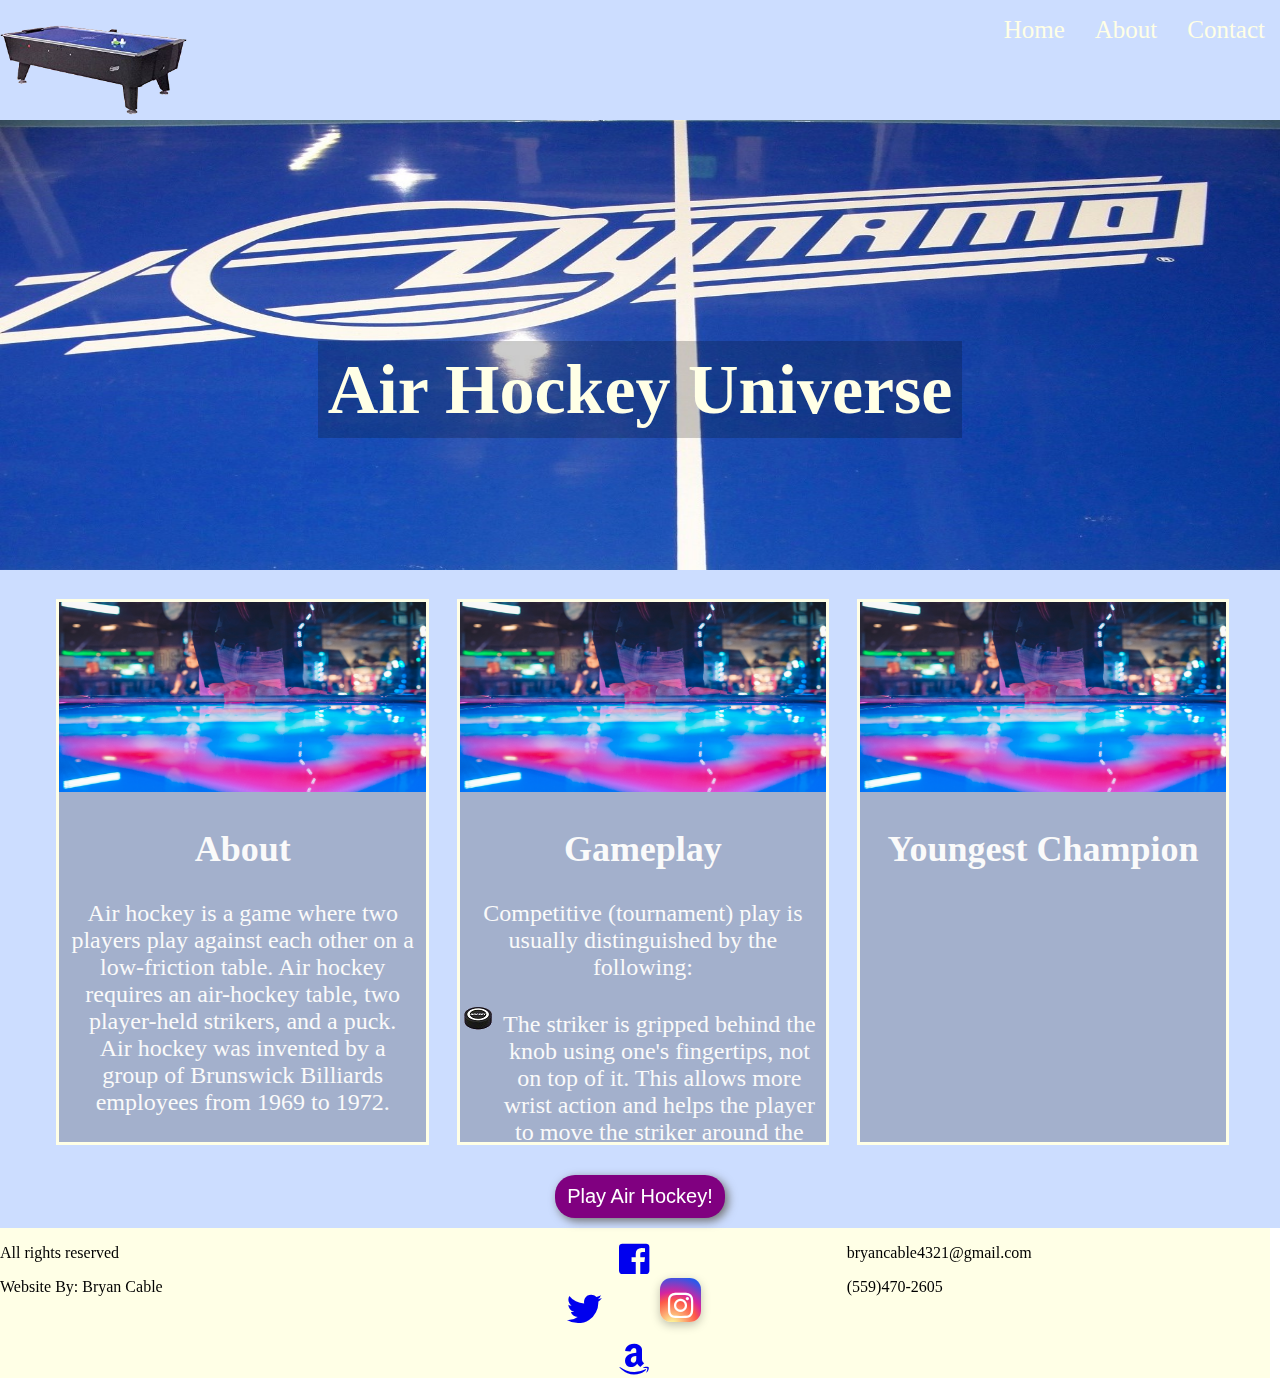
<file: index.html>
<!DOCTYPE html>
<html lang="en-US">
    <head>
        <title>AHU</title>
        <meta charset="utf-8" />
        <meta name="viewport" content="width=device-width, initial-scale=1" />
        <link rel="icon" href="images/table.png" />
        <link rel="stylesheet" href="css/fontawesome-all.css"></script>
        <link rel="stylesheet" type="text/css" href="css/styles.css" />
        <!-- Global site tag (gtag.js) - Google Analytics -->
        <script async src="https://www.googletagmanager.com/gtag/js?id=UA-114288611-1"></script>
        <script>
        window.dataLayer = window.dataLayer || [];
        function gtag(){dataLayer.push(arguments);}
        gtag('js', new Date());

        gtag('config', 'UA-114288611-1');
        </script>
    </head>
    
    <!--BEGIN body-->
    
    <body>
    
        <!-- Start of nav-->
        
        <nav class="main-nav">
            <a href="https://theahpa.com" target="_blank">
            <img src="images/table.png" alt="Logo" class="logo" />
            </a>       
            <ul class="nav-list">
                <li class="nav-item">
                <a href="index.html" class="home">Home</a>
                </li>
                <li class="nav-item">
                <a href="about.html" class="about">About</a>
                </li>
                <li class="nav-item">
                <a href="contact.html" class="contact">Contact</a>
                </li>
            </ul>
        </nav>
        
        <!-- End of nav -->
        
        <!-- Start of hero -->
        
        <section class="hero-section">
            <h1 class="hero-text">
                <span class="text-background">Air Hockey Universe</span>
            </h1>
        </section>
        <!-- End hero section -->
        
        <!-- Start of column section -->
        
        <section class="container">
            <div class="column">
            <img src="images/ah.jpg" alt="Blue Dragon" class="column-image" />
            <h2>About</h2>
            <p class="column-text">Air hockey is a game where two players play against each other on a low-friction table. Air hockey requires an air-hockey table, two player-held strikers, and a puck. Air hockey was invented by a group of Brunswick Billiards employees from 1969 to 1972.</p>
            </div>
            <div class="column">
            <img src="images/ah.jpg" alt="Blue Dragon" class="column-image" />
            <h2>Gameplay</h2>
            <p class="column-text">Competitive (tournament) play is usually distinguished by the following:</p>
            <ul class="column-text2">
                <li>The striker is gripped behind the knob using one's fingertips, not on top of it. This allows more wrist action and helps the player to move the striker around the table faster.</li>
                <li>For basic defense, the striker is kept centered at least 8 inches out from the goal. In this position, very slight movements to the left and right will block virtually all straight shots. To block bank shots, one pulls back quickly to the corners of the goal. This is known as the "triangle defense".</li>
                <li>Shots are often hit out of "drifts", where the puck travels in set patterns designed to throw off the opponent's expectations and timing. The most popular drifts are the "center", "diamond", "diagonal", and "L".</li>
                <li>Shots are often organized into meaning groups of shots which are hit with the same apparent delivery but opposite directions, caused by hitting the puck at slightly different locations on the striker. For example, a transverse motion of the right arm can lead to a "cut shot" to the left corner of the opponent's goal or a "right wall under" (bank off the right wall, into the right corner of the opponent's goal).</li>
            </ul>
            </div>
            <div class="column">
            <img src="images/ah.jpg" alt="Blue Dragon" class="column-image" />
            <h2>Youngest Champion</h2>
            <iframe class="video" width="325" height="225" src="https://www.youtube.com/embed/qG0X9iPvyK4?rel=0" frameborder="0" allow="autoplay; encrypted-media" allowfullscreen></iframe>
            </div>
        
        <!-- End column section -->
    
        <!-- Start button section -->
        <div class="button-box">
            <button class="btn">
                <a class="button-text" href="http://www.cbc.ca/kidscbc2/content/games/air-hockey/index.html" target="_blank">
                Play Air Hockey!
                </a>
            </button>
        </div>
    <!-- End button section -->
    </section>
    
    <!-- Start footer section -->
    <footer class="main-footer">
        <div class="footer-section">
            <p>All rights reserved</p>
            <p>Website By: Bryan Cable</p>
        </div>
        <!-- Diamond Social Media Icon -->
        <div class="footer-section">
            <div class="main-box center">
                <div class="box center circle-background">
                    <div class="center-text fb">
                        <a href="https://www.facebook.com/USairhockey/" target="_blank">
                        <i class="fab fa-facebook-square"></i>
                        </a>
                    </div>
                </div>
                <div class="box left circle-background">
                    <div class="center-text twitter">
                        <a href="https://twitter.com/hashtag/airhockey?lang=en" target="_blank">
                        <i class="fab fa-twitter"></i>
                        </a>
                    </div>
                </div>
                <div class="box right circle-background">
                    <div class="center-text instagram">
                        <a href="https://fontawesome.com/icons/instagram?style=brands">
                        <i class="fab fa-instagram"></i>
                        </a>
                    </div>
                </div>
                <div class="box center clear-left circle-background">
                    <div class="center-text amazon">
                        <a href="https://www.amazon.com/Valley-Dynamo-8ft-Style-Hockey-Table/dp/B001MT4JT6/ref=sr_1_9?ie=UTF8&qid=1517898935&sr=8-9&keywords=dynamo+table" target="_blank">
                        <i class="fab fa-amazon"></i> 
                        </a>
                    </div>
                </div>
            </div>
        </div>
        <div class="footer-section">
            <p>bryancable4321@gmail.com</p>
            <p>(559)470-2605</p>
        </div>
    </footer>
    <!-- End footer section -->
    
    
    </body>
</file>
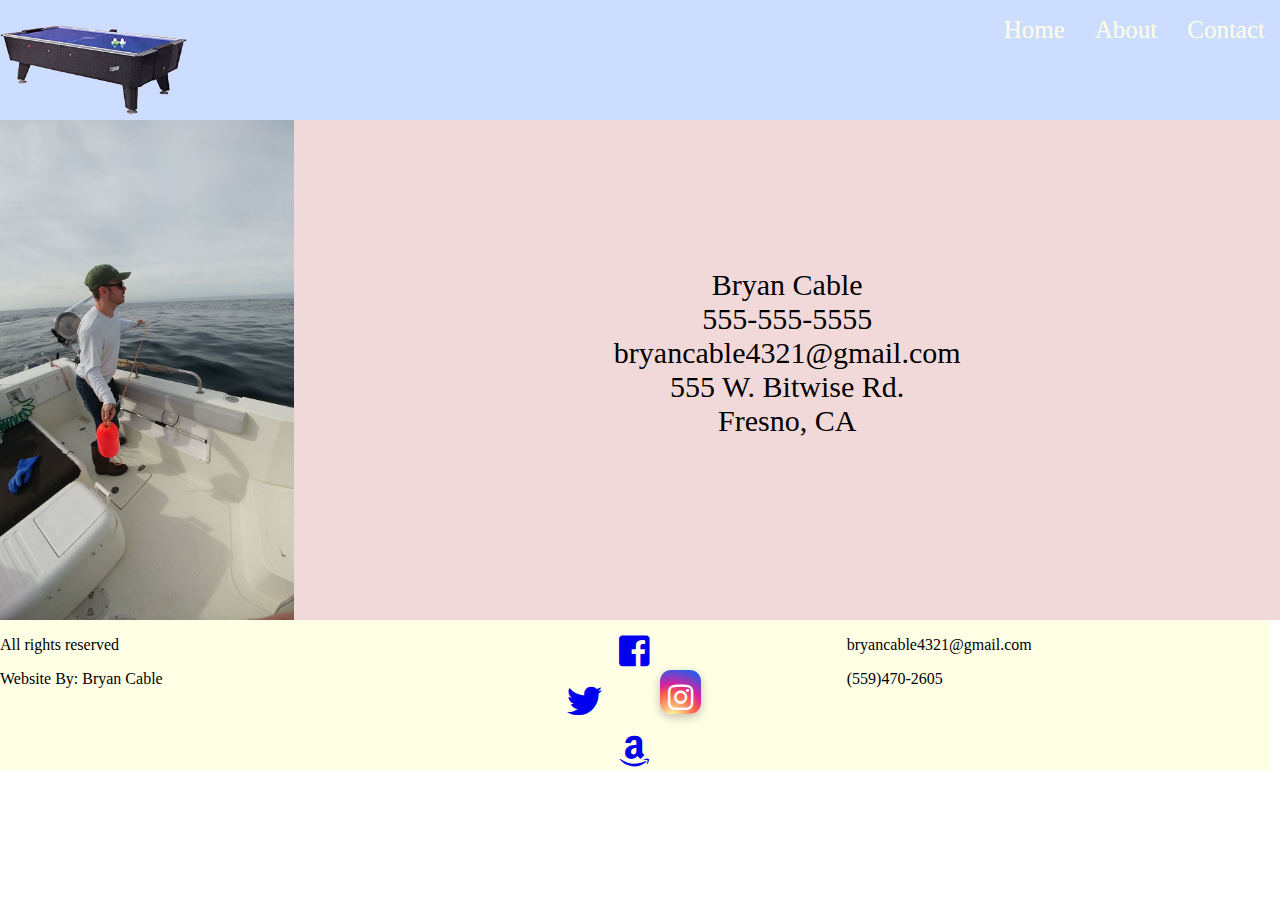
<file: about.html>
<!DOCTYPE html>
<html lang="en-US">
    <head>
        <title>AHU</title>
        <meta charset="utf-8" />
        <meta name="viewport" content="width=device-width, initial-scale=1" />
        <link rel="icon" href="images/table.png" />
        <link rel="stylesheet" href="css/fontawesome-all.css"></script>
        <link rel="stylesheet" type="text/css" href="css/styles.css" />
        <!-- Global site tag (gtag.js) - Google Analytics -->
        <script async src="https://www.googletagmanager.com/gtag/js?id=UA-114288611-1"></script>
        <script>
        window.dataLayer = window.dataLayer || [];
        function gtag(){dataLayer.push(arguments);}
        gtag('js', new Date());

        gtag('config', 'UA-114288611-1');
        </script>
    </head>
    
    <!--BEGIN body-->
    
    <body>
    
        <!-- Start of nav-->
        
        <nav class="main-nav">
            <a href="http://theahpa.com" target="_blank">
            <img src="images/table.png" alt="Logo" class="logo" />
            </a>       
            <ul class="nav-list">
                <li class="nav-item">
                <a href="index.html" class="home">Home</a>
                </li>
                <li class="nav-item">
                <a href="about.html" target="_blank" class="about">About</a>
                </li>
                <li class="nav-item">
                <a href="contact.html" class="contact">Contact</a>
                </li>
            </ul>
        </nav>
        
        <!-- End of nav -->
        
        <!-- Selfie -->
        <div class="selfie-box">
            <img class="selfie" src="images/crabbing.jpg"
        </div>
        <!-- End selfie -->
        
        <!-- Start contact info -->
        <div class="contact-box">
            <p class="contact-text">Bryan Cable <br> 555-555-5555 <br> bryancable4321@gmail.com <br> 555 W. Bitwise Rd. <br> Fresno, CA</p>
        </div>
        <!-- End contact info -->
        
        <!-- Start footer section -->
    <footer class="main-footer">
        <div class="footer-section">
            <p>All rights reserved</p>
            <p>Website By: Bryan Cable</p>
        </div>
        <!-- Diamond Social Media Icon -->
        <div class="footer-section">
            <div class="main-box center">
                <div class="box center circle-background">
                    <div class="center-text fb">
                        <a href="https://www.facebook.com/USairhockey/" target="_blank">
                        <i class="fab fa-facebook-square"></i>
                        </a>
                    </div>
                </div>
                <div class="box left circle-background">
                    <div class="center-text twitter">
                        <a href="https://twitter.com/hashtag/airhockey?lang=en" target="_blank">
                        <i class="fab fa-twitter"></i>
                        </a>
                    </div>
                </div>
                <div class="box right circle-background">
                    <div class="center-text instagram">
                        <a href="https://fontawesome.com/icons/instagram?style=brands">
                        <i class="fab fa-instagram"></i>
                        </a>
                    </div>
                </div>
                <div class="box center clear-left circle-background">
                    <div class="center-text amazon">
                        <a href="https://www.amazon.com/Valley-Dynamo-8ft-Style-Hockey-Table/dp/B001MT4JT6/ref=sr_1_9?ie=UTF8&qid=1517898935&sr=8-9&keywords=dynamo+table" target="_blank">
                        <i class="fab fa-amazon"></i> 
                        </a>
                    </div>
                </div>
            </div>
        </div>
        <div class="footer-section">
            <p>bryancable4321@gmail.com</p>
            <p>(559)470-2605</p>
        </div>
    </footer>
    <!-- End footer section -->
    
    
    </body>
</file>
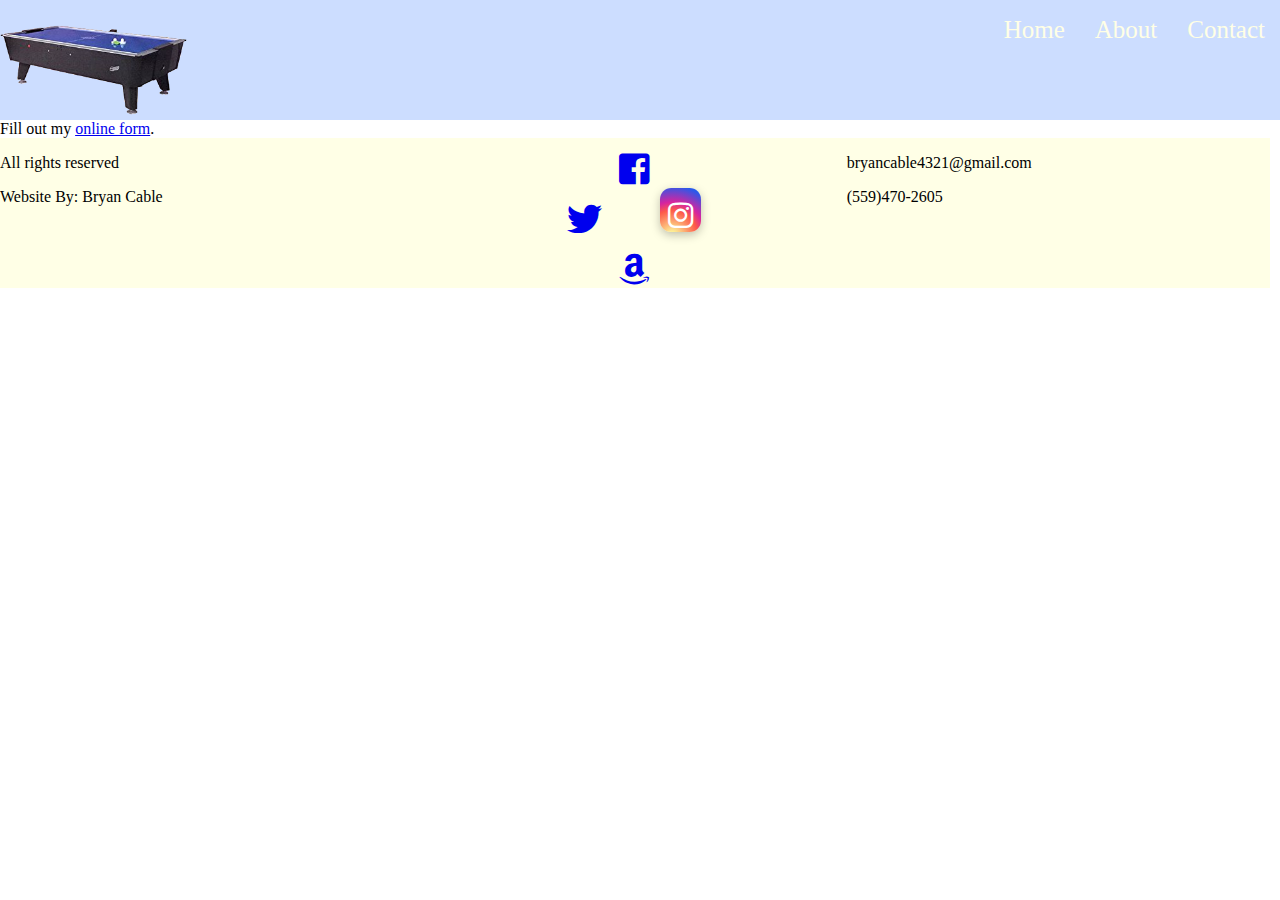
<file: contact.html>
<!DOCTYPE html>
<html lang="en-US">
    <head>
        <title>AHU</title>
        <meta charset="utf-8" />
        <meta name="viewport" content="width=device-width, initial-scale=1" />
        <link rel="icon" href="images/table.png" />
        <link rel="stylesheet" href="css/fontawesome-all.css"></script>
        <link rel="stylesheet" type="text/css" href="css/styles.css" />
        <!-- Global site tag (gtag.js) - Google Analytics -->
<script async src="https://www.googletagmanager.com/gtag/js?id=UA-114288611-1"></script>
<script>
  window.dataLayer = window.dataLayer || [];
  function gtag(){dataLayer.push(arguments);}
  gtag('js', new Date());

  gtag('config', 'UA-114288611-1');
</script>
    </head>
    
    <!--BEGIN body-->
    
    <body>
    
        <!-- Start of nav-->
        
        <nav class="main-nav">
            <a href="http://theahpa.com" target="_blank">
            <img src="images/table.png" alt="Logo" class="logo" />
            </a>       
            <ul class="nav-list">
                <li class="nav-item">
                <a href="index.html" class="home">Home</a>
                </li>
                <li class="nav-item">
                <a href="about.html" class="about">About</a>
                </li>
                <li class="nav-item">
                <a href="contact.html" target="_blank" class="contact">Contact</a>
                </li>
            </ul>
        </nav>
        
        <!-- End of nav -->
        
        <!-- Start map section -->
        <div id="wufoo-z15xvamg0oufiu7">
                Fill out my <a href="https://bcable.wufoo.com/forms/z15xvamg0oufiu7">online form</a>.
                    </div>
                    <script type="text/javascript">var z15xvamg0oufiu7;(function(d, t) {
                    var s = d.createElement(t), options = {
                    'userName':'bcable',
                    'formHash':'z15xvamg0oufiu7',
                    'autoResize':true,
                    'height':'1157',
                    'async':true,
                    'host':'wufoo.com',
                    'header':'show',
                    'ssl':true};
                    s.src = ('https:' == d.location.protocol ? 'https://' : 'http://') + 'www.wufoo.com/scripts/embed/form.js';
                    s.onload = s.onreadystatechange = function() {
                    var rs = this.readyState; if (rs) if (rs != 'complete') if (rs != 'loaded') return;
                    try { z15xvamg0oufiu7 = new WufooForm();z15xvamg0oufiu7.initialize(options);z15xvamg0oufiu7.display(); } catch (e) {}};
                    var scr = d.getElementsByTagName(t)[0], par = scr.parentNode; par.insertBefore(s, scr);
                    })(document, 'script');</script>
        
        <!-- End map section -->
        
            <!-- Start footer section -->
    <footer class="main-footer">
        <div class="footer-section">
            <p>All rights reserved</p>
            <p>Website By: Bryan Cable</p>
        </div>
        <!-- Diamond Social Media Icon -->
        <div class="footer-section">
            <div class="main-box center">
                <div class="box center circle-background">
                    <div class="center-text fb">
                        <a href="https://www.facebook.com/USairhockey/" target="_blank">
                        <i class="fab fa-facebook-square"></i>
                        </a>
                    </div>
                </div>
                <div class="box left circle-background">
                    <div class="center-text twitter">
                        <a href="https://twitter.com/hashtag/airhockey?lang=en" target="_blank">
                        <i class="fab fa-twitter"></i>
                        </a>
                    </div>
                </div>
                <div class="box right circle-background">
                    <div class="center-text instagram">
                        <a href="https://fontawesome.com/icons/instagram?style=brands">
                        <i class="fab fa-instagram"></i>
                        </a>
                    </div>
                </div>
                <div class="box center clear-left circle-background">
                    <div class="center-text amazon">
                        <a href="https://www.amazon.com/Valley-Dynamo-8ft-Style-Hockey-Table/dp/B001MT4JT6/ref=sr_1_9?ie=UTF8&qid=1517898935&sr=8-9&keywords=dynamo+table" target="_blank">
                        <i class="fab fa-amazon"></i> 
                        </a>
                    </div>
                </div>
            </div>
        </div>
        <div class="footer-section">
            <p>bryancable4321@gmail.com</p>
            <p>(559)470-2605</p>
        </div>
    </footer>
    <!-- End footer section -->
        
        
    </body>
</file>
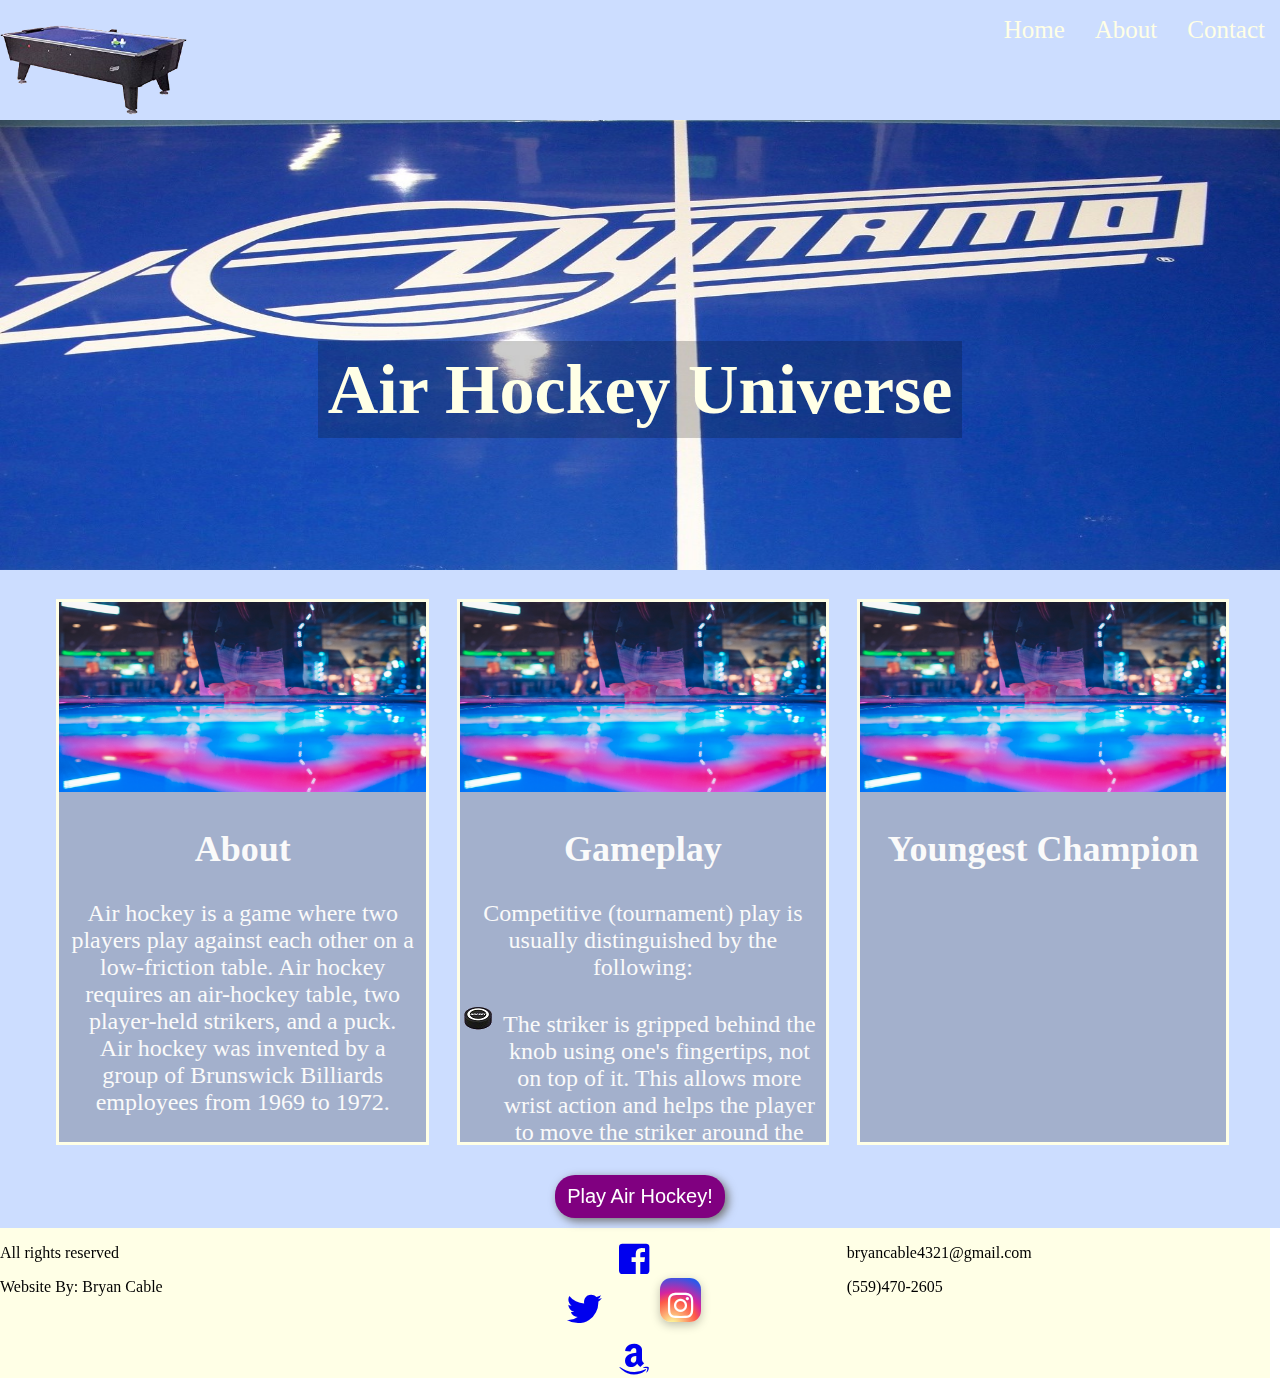
<file: home.html>
<!DOCTYPE html>
<html lang="en-US">
    <head>
        <title>AHU</title>
        <meta charset="utf-8" />
        <meta name="viewport" content="width=device-width, initial-scale=1" />
        <link rel="icon" href="images/table.png" />
        <link rel="stylesheet" href="css/fontawesome-all.css"></script>
        <link rel="stylesheet" type="text/css" href="css/styles.css" />
        <!-- Global site tag (gtag.js) - Google Analytics -->
        <script async src="https://www.googletagmanager.com/gtag/js?id=UA-114288611-1"></script>
        <script>
        window.dataLayer = window.dataLayer || [];
        function gtag(){dataLayer.push(arguments);}
        gtag('js', new Date());

        gtag('config', 'UA-114288611-1');
        </script>
    </head>
    
    <!--BEGIN body-->
    
    <body>
    
        <!-- Start of nav-->
        
        <nav class="main-nav">
            <a href="https://theahpa.com" target="_blank">
            <img src="images/table.png" alt="Logo" class="logo" />
            </a>       
            <ul class="nav-list">
                <li class="nav-item">
                <a href="home.html" class="home">Home</a>
                </li>
                <li class="nav-item">
                <a href="about.html" class="about">About</a>
                </li>
                <li class="nav-item">
                <a href="contact.html" class="contact">Contact</a>
                </li>
            </ul>
        </nav>
        
        <!-- End of nav -->
        
        <!-- Start of hero -->
        
        <section class="hero-section">
            <h1 class="hero-text">
                <span class="text-background">Air Hockey Universe</span>
            </h1>
        </section>
        <!-- End hero section -->
        
        <!-- Start of column section -->
        
        <section class="container">
            <div class="column">
            <img src="images/ah.jpg" alt="Blue Dragon" class="column-image" />
            <h2>About</h2>
            <p class="column-text">Air hockey is a game where two players play against each other on a low-friction table. Air hockey requires an air-hockey table, two player-held strikers, and a puck. Air hockey was invented by a group of Brunswick Billiards employees from 1969 to 1972.</p>
            </div>
            <div class="column">
            <img src="images/ah.jpg" alt="Blue Dragon" class="column-image" />
            <h2>Gameplay</h2>
            <p class="column-text">Competitive (tournament) play is usually distinguished by the following:</p>
            <ul class="column-text2">
                <li>The striker is gripped behind the knob using one's fingertips, not on top of it. This allows more wrist action and helps the player to move the striker around the table faster.</li>
                <li>For basic defense, the striker is kept centered at least 8 inches out from the goal. In this position, very slight movements to the left and right will block virtually all straight shots. To block bank shots, one pulls back quickly to the corners of the goal. This is known as the "triangle defense".</li>
                <li>Shots are often hit out of "drifts", where the puck travels in set patterns designed to throw off the opponent's expectations and timing. The most popular drifts are the "center", "diamond", "diagonal", and "L".</li>
                <li>Shots are often organized into meaning groups of shots which are hit with the same apparent delivery but opposite directions, caused by hitting the puck at slightly different locations on the striker. For example, a transverse motion of the right arm can lead to a "cut shot" to the left corner of the opponent's goal or a "right wall under" (bank off the right wall, into the right corner of the opponent's goal).</li>
            </ul>
            </div>
            <div class="column">
            <img src="images/ah.jpg" alt="Blue Dragon" class="column-image" />
            <h2>Youngest Champion</h2>
            <iframe class="video" width="325" height="225" src="https://www.youtube.com/embed/qG0X9iPvyK4?rel=0" frameborder="0" allow="autoplay; encrypted-media" allowfullscreen></iframe>
            </div>
        
        <!-- End column section -->
    
        <!-- Start button section -->
        <div class="button-box">
            <button class="btn">
                <a class="button-text" href="http://www.cbc.ca/kidscbc2/content/games/air-hockey/index.html" target="_blank">
                Play Air Hockey!
                </a>
            </button>
        </div>
    <!-- End button section -->
    </section>
    
    <!-- Start footer section -->
    <footer class="main-footer">
        <div class="footer-section">
            <p>All rights reserved</p>
            <p>Website By: Bryan Cable</p>
        </div>
        <!-- Diamond Social Media Icon -->
        <div class="footer-section">
            <div class="main-box center">
                <div class="box center circle-background">
                    <div class="center-text fb">
                        <a href="https://www.facebook.com/USairhockey/" target="_blank">
                        <i class="fab fa-facebook-square"></i>
                        </a>
                    </div>
                </div>
                <div class="box left circle-background">
                    <div class="center-text twitter">
                        <a href="https://twitter.com/hashtag/airhockey?lang=en" target="_blank">
                        <i class="fab fa-twitter"></i>
                        </a>
                    </div>
                </div>
                <div class="box right circle-background">
                    <div class="center-text instagram">
                        <a href="https://fontawesome.com/icons/instagram?style=brands">
                        <i class="fab fa-instagram"></i>
                        </a>
                    </div>
                </div>
                <div class="box center clear-left circle-background">
                    <div class="center-text amazon">
                        <a href="https://www.amazon.com/Valley-Dynamo-8ft-Style-Hockey-Table/dp/B001MT4JT6/ref=sr_1_9?ie=UTF8&qid=1517898935&sr=8-9&keywords=dynamo+table" target="_blank">
                        <i class="fab fa-amazon"></i> 
                        </a>
                    </div>
                </div>
            </div>
        </div>
        <div class="footer-section">
            <p>bryancable4321@gmail.com</p>
            <p>(559)470-2605</p>
        </div>
    </footer>
    <!-- End footer section -->
    
    
    </body>
</file>
<file: css/styles.css>
body {
    margin: 0;
}

/* Start of nav styles */

.main-nav {
 height: 120px;
 width: 100%;
 background-color: #ccddff;
 }
 .logo {
 height: 110%;
}
.nav-list {
  float: right;
  list-style: none;
}
.nav-item {
  float: left;
  margin-right: 15px;
  margin-left: 15px;
}
.home {
  color: #ffffe6;
  text-decoration: none;
  font-size: 25px;
}
.about {
  color: #ffffe6;
  text-decoration: none;
  font-size: 25px;
}
.contact {
  color: #ffffe6;
  text-decoration: none;
  font-size: 25px;
}
/*End of nav styles*/

/*Start of hero styles*/

.hero-section {
  height: 450px;
  background-image: url('../images/dynamologo.jpg');
  background-size: 100% 100%;
}
.hero-text {
  margin-top: 0px;
  text-align: center;
  padding-top: 230px;
  font-size: 70px;
  color: #ffffe6;
  }
.text-background {
  background-color: rgba(0,0,0,.2);
  padding: 10px;
  }
/* End hero styles */

/* Start of column styles */

.container {
  height: 600px;
  background-color: #ccddff;
  padding: 2.25%;
  }
.column {
  height: 540px;
  width: 30%;
  border: 3px solid #ffffe6;
  text-align: center;
  float: left;
  margin-left: 2.25%;
  color: #fafafa;
  background-color: rgba(0,0,0,.2);
  font-size: 24px;
  overflow: auto;
  list-style-image: url(../images/puckbullet.png);
  }
.column-text {
    padding-left: 12px;
    padding-right: 12px;
  }
.column-text2 {
    padding-right: 7px;
  }
.column-image {
  width: 100%;
  height: 190px;
  }
/* End column styles */

/* Start button styles */

.button-box {
  width: 100%;
  text-align: center;
}
.btn {
  background-color: purple;
  padding: 10px 12px;
  text-align: center;
  border: none;
  box-shadow: 3px 3px 10px #707070;
  border-radius: 20px;
  margin-top: 30px;
  
}

.button-text {
  text-decoration: none;
  color: white;
  font-size: 20px;
}
/* End button styles */

/* Start map styles */

.map-container {
  width: 75%;
  margin: 0 auto;
}
/* End map styles */

/* Start footer styles */

.main-footer {
  height: 150px;
  width: 100%;
}


.main-box {
  height: 150px;
  width: 150px;
}

.footer-section {
  width: 33%;
  border-right: 1px solid #ffffe6;
  float: left;
  height: 100%;
  background-color: #ffffe6;
}

.box {
  height: 50px;
  width: 50px;
  text-align: center;
}


.left {
  float: left;
}

.right {
  float: right;
}

.clear-left {
  clear: left;
}

.clear-right {
  clear: right;
}

.center {
  margin: 0 auto;
}

.center-text {
  padding-top: 13px;
}

.fb {
   font-size: 35px; 
   color: rgb(59, 89, 152);
}    

.twitter {
    font-size: 35px;
    color: rgb(0, 172, 237);
}

.instagram {
  width: 41px;
  height: 31px;
  text-align: center;
  border-radius: 11.3px;
  font-size: 29px;
  line-height: 8px;
  vertical-align: middle;
  background: #d6249f;
  background: radial-gradient(circle at 30% 107%, #fdf497 0%, #fdf497 5%, #fd5949 45%,#d6249f 60%,#285AEB 90%);
  box-shadow: 0px 3px 10px rgba(0,0,0,.25);
}

.instagram .fa-instagram {
  color: #fff;
}

.amazon {
    font-size: 35px;
    color: yellow;
}


/* End footer styles */

/* Selfie styles */
.selfie {
  height: 500px;
  float: left;
  width: 23%;
}
/* End selfie styles */

/* Start contact styles */
.contact-box {
  float: right;
  width: 77%;
  height: 500px;
  text-align: center;
  font-family: fantasy;
  font-size: 30px;
  background-color: #f2d9d9;
}
.contact-text {
  padding-top: 12%;
}
/* End contact styles */
</file>
